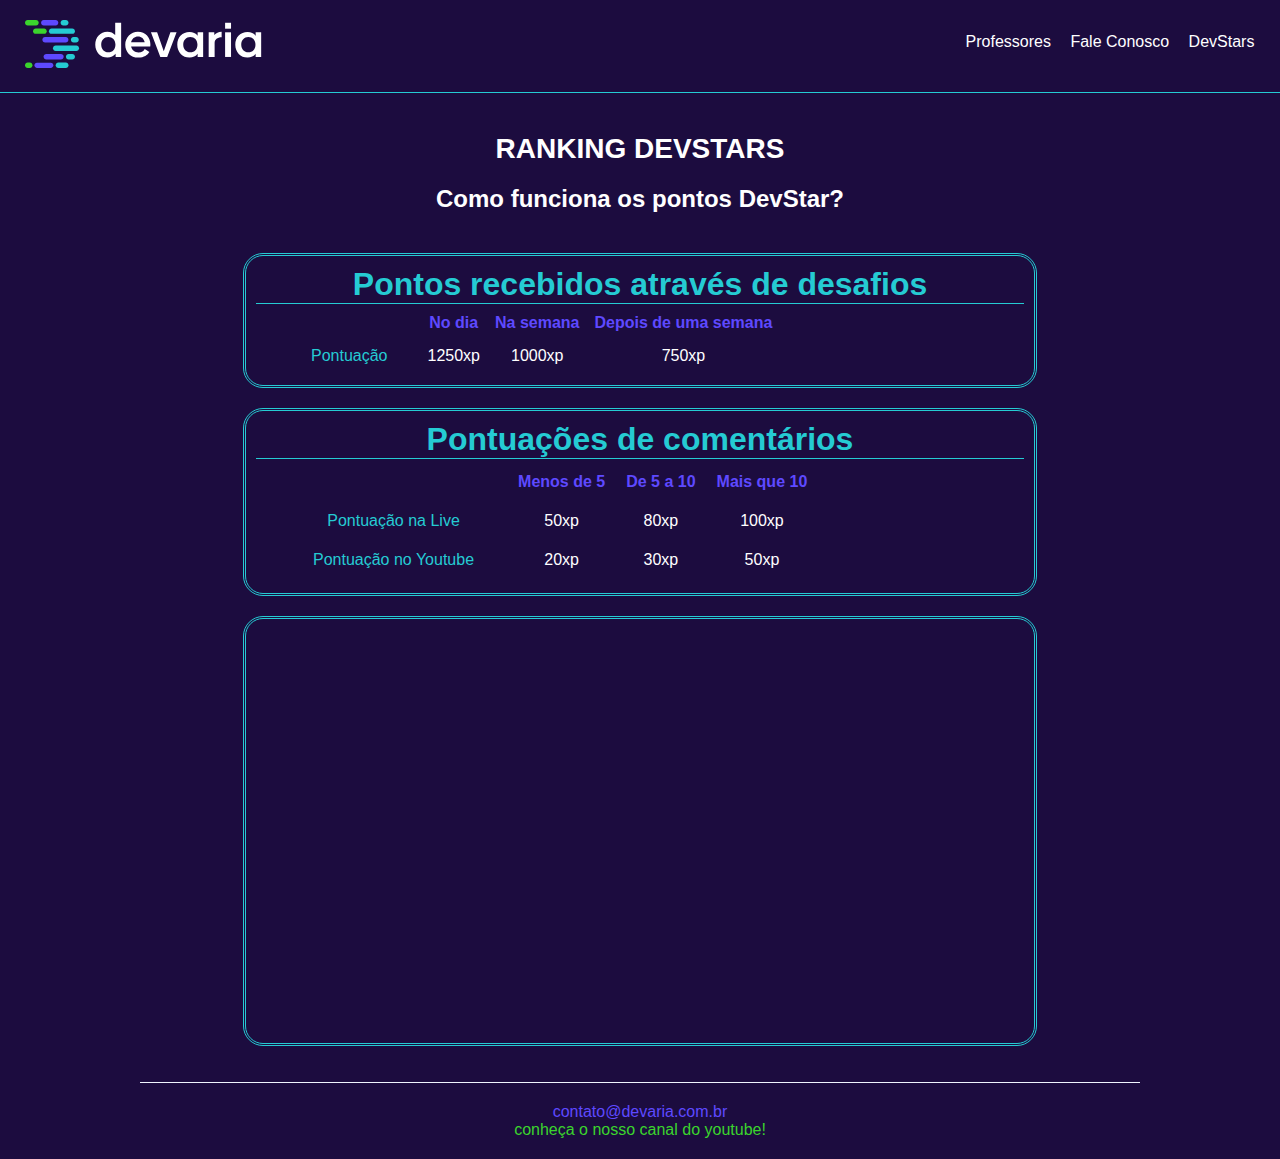
<file: DevStars.html>
<!DOCTYPE html>
<html lang="pt-BR">

<head>
    <meta charset="utf-8" />
    <title>DevStars!</title>
    <meta name="viewport" content="width=device-width, initial-scale=1.0" />
    <link rel="stylesheet" href="public/css/global.css" />
    <link rel="stylesheet" href="public/css/footer.css" />
    <link rel="stylesheet" href="public/css/header.css" />
    <link rel="stylesheet" href="public/css/dev-stars.css" />
</head>

<body>
    <header>
        <a href="index.html" class="link-logo">
            <img src="public/fotos/logoDevaria.svg" alt="Logo devaria" />
        </a>
        <nav class="menu">
            <ul>
                <li><a href="Professores.html"> Professores</a></li>
                <li><a href="FaleConosco.html">Fale Conosco</a></li>
                <li><a href="DevStars.html">DevStars</a></li>
            </ul>
        </nav>
    </header>
    <main>
        <h1 class="title text-center">Ranking Devstars</h1>

        <h2 class="sub-title-devstar text-center">Como funciona os pontos DevStar?</h2>
        <section class="section-table text-center">
            <h3 class="text-center th-config">Pontos recebidos através de desafios</h3>
            <table cellpadding="5px" cellspacing="5px">
                <thead class="thead-color">
                    <th class="ocult-char">*</th>
                    <th>No dia</th>
                    <th>Na semana</th>
                    <th>Depois de uma semana</th>
                </thead>
                <tbody>
                    <tr>
                        <td class="tbody-color">Pontuação</td>
                        <td>1250xp</td>
                        <td>1000xp</td>
                        <td>750xp</td>
                    </tr>
                </tbody>
            </table>
        </section>
        <section class="section-table text-center">
            <h3 class="text-center th-config">Pontuações de comentários</h3>
            <table class="table-config" cellpadding="7px" cellspacing="7px">
                <thead class="thead-color">
                    <th class="ocult-char">*</th>
                    <th>Menos de 5</th>
                    <th>De 5 a 10</th>
                    <th>Mais que 10</th>
                </thead>
                <tbody>
                    <tr>
                        <td class="tbody-color">Pontuação na Live</td>
                        <td>50xp</td>
                        <td>80xp</td>
                        <td>100xp</td>
                    </tr>
                    <tr>
                        <td class="tbody-color">Pontuação no Youtube</td>
                        <td>20xp</td>
                        <td>30xp</td>
                        <td>50xp</td>                        
                    </tr>
                </tbody>
            </table>
        </section>
        <section class="text-center">
            <div class="div-iframe-rank">
                <iframe id="ifreme-height" src="https://www.devaria.com.br/devstars" width="95%" height="200px" frameborder="yes" scrolling="no" ></iframe>
            </div>
        </section>
        <br>
        <br>
    </main>
    <footer>
        <section>
            <span>contato@devaria.com.br</span> <br />
            <span>Conheça o nosso canal do Youtube!</span>
        </section>
    </footer>
</body>

</html>
</file>
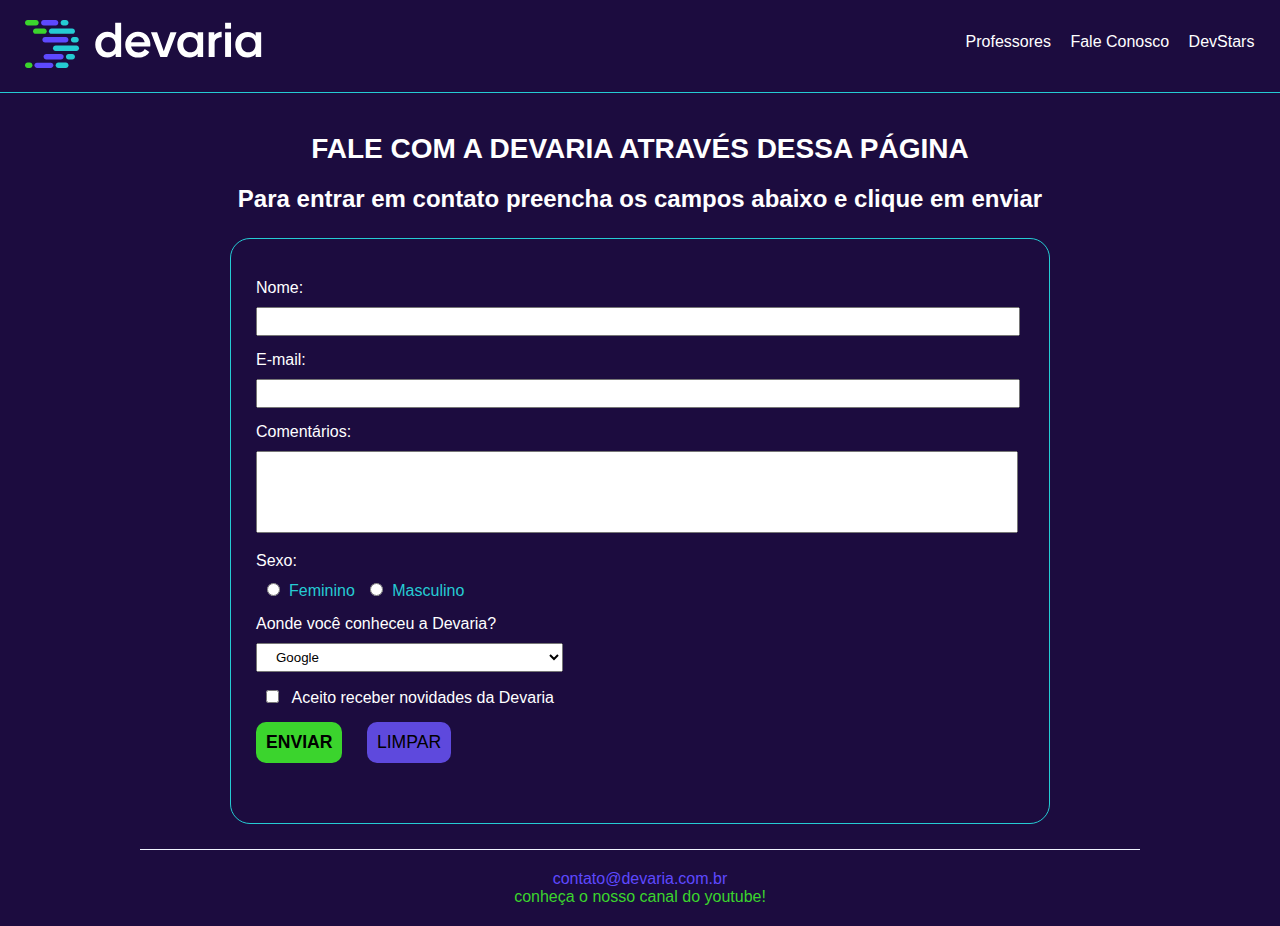
<file: faleConosco.html>
<!DOCTYPE html>
<html lang="pt-BR">

<head>
    <meta charset="utf-8" />
    <title>Fale Conosco!</title>
    <meta name="viewport" content="width=device-width, initial-scale=1.0" />
    <link rel="stylesheet" href="public/css/global.css" />
    <link rel="stylesheet" href="public/css/header.css" />
    <link rel="stylesheet" href="public/css/footer.css" />
    <link rel="stylesheet" href="public/css/fale-conosco.css" />
</head>

<body>
    <header>
        <a href="index.html" class="link-logo">
            <img src="public/fotos/logoDevaria.svg" alt="Logo devaria" />
        </a>
        <nav class="menu">
            <ul>
                <li><a href="Professores.html"> Professores</a></li>
                <li><a href="FaleConosco.html">Fale Conosco</a></li>
                <li><a href="DevStars.html">DevStars</a></li>
            </ul>
        </nav>
    </header>
    <main>
        <h1 class="title text-center">Fale com a devaria através dessa página</h1>
        <h2 class="sub-title text-center">Para entrar em contato preencha os campos abaixo e clique em enviar</h2>
        <form action="index.html" class="contact-form margin-orizontal-20px">
            <div>
                <label>Nome:</label><input type="text" name="Nome" maxlength="70" required="true" />
            </div>
            <div>
                <label>E-mail:</label><input type="text" name="Email" maxlength="150" required="true" />
            </div>
            <div>
                <label>Comentários:</label>
                <textarea name="Comentario" cols="50" rows="4" required="true"></textarea>
            </div>
            <div>
                <label>Sexo:</label>
                <input type="radio" name="Sexo" /><span>Feminino</span>
                <input type="radio" name="Sexo" /><span>Masculino</span>
            </div>
            <div>
                <label>Aonde você conheceu a Devaria?</label>
                <select name="Conheceu">
                    <option>Youtube</option>
                    <option>Amigos</option>
                    <option selected>Google</option>
                    <option>Outros</option>
                </select>
            </div>
            <div>
                <input type="checkbox" name="Aceite" />
                <span>Aceito receber novidades da Devaria</span>
            </div>
            <div>
                <input type="submit" name="Enviar" value="Enviar" />
                <input type="reset" name="Limpar" value="Limpar" />
            </div>
        </form>
    </main>
    <footer>
        <section>
            <span>contato@devaria.com.br</span> <br />
            <span>Conheça o nosso canal do Youtube!</span>
        </section>
    </footer>
</body>

</html>
</file>
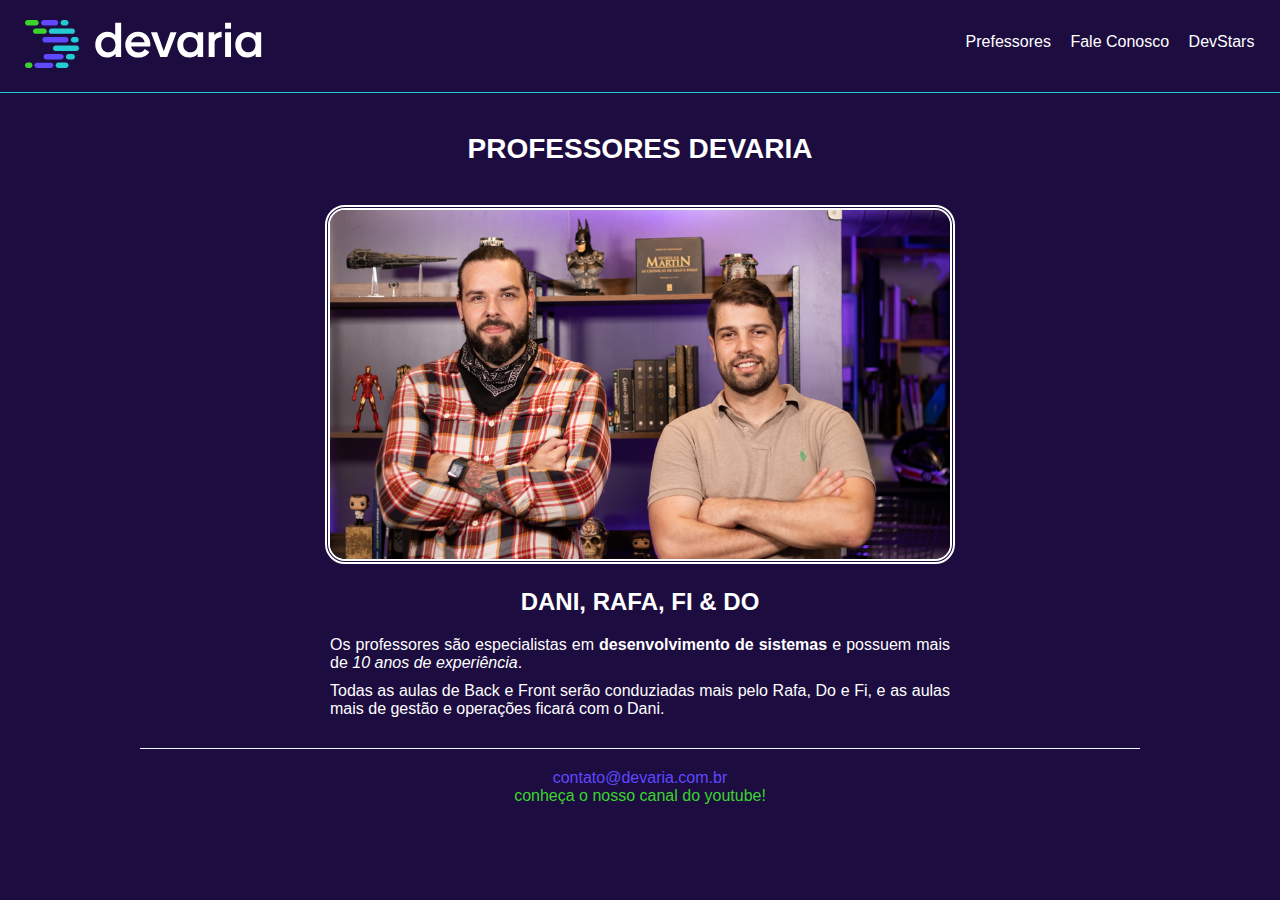
<file: professores.html>
<!DOCTYPE html>
<html lang="pt-BR">
    <head>
        <title>Professores Devaria</title>
        <meta charset="utf-8" />
        <meta name="viewport" content="width=device-width, initial-scale=1.0" />
        <link rel="stylesheet" href="public/css/global.css" />
        <link rel="stylesheet" href="public/css/footer.css" />
        <link rel="stylesheet" href="public/css/header.css" />
        <link rel="stylesheet" href="public/css/professores.css" />
    </head>
    <body>
        <header>
            <a href="index.html" class="link-logo">
                <img src="public/fotos/logoDevaria.svg" alt="Logo devaria" />
            </a>
            <nav class="menu">
                <ul>
                    <li><a href="Professores.html">Prefessores</a></li>
                    <li><a href="FaleConosco.html">Fale Conosco</a></li>
                    <li><a href="DevStars.html">DevStars</a></li>
                </ul>
            </nav>
        </header>
        <main>
            <h1 class="title text-center">Professores Devaria</h1>

            <section class="content-container">
                <div class="text-center">
                    <img class="width-50pct-desktop" src="public/fotos/fotoprofessores.png.png" alt="Professores Devaria" />
                </div>
                <article>
                    <h2 class="title text-center">Dani, Rafa, Fi & Do</h2>
                    <p class="text-justify width-50pct-desktop">
                        Os professores são especialistas em <strong>desenvolvimento de sistemas</strong> e possuem mais de <em>10 anos de experiência</em>.
                    </p>
                    <p class="text-justify width-50pct-desktop">
                        Todas as aulas de Back e Front serão conduziadas mais pelo Rafa, Do e Fi, e as aulas mais de gestão e operações ficará com o Dani.
                    </p>
                </article>
            </section>
        </main>
        <footer>
            <section>
                <span>contato@devaria.com.br</span> <br />
                <span>Conheça o nosso canal do Youtube!</span>
            </section>
        </footer>       
    </body>
</html>
</file>
<file: public/css/global.css>
/* Estilos globais do site */
html {
    height: 100%;
}

body {
    background-color: #1c0c3f;
    font-family: sans-serif;
    color: #fff;
    margin: 0;
}

.title {
    padding: 0 20px;
    font-size: 1.75em;
    text-transform: uppercase;
}

h1.title {
    margin: 40px auto 20px;
}

.text-justify {
    text-align: justify;
}

.text-center {
    text-align: center;
}

@media screen and (min-width: 992px) {
    .width-50pct-desktop{
        width: 50% !important;
    }
}

.margin-orizontal-20px {
    margin-left: 20px;
    margin-right: 20px;
}
</file>
<file: public/css/footer.css>
/*Estilos  relacionados ao rodapé*/

footer {
    text-align: center;
    border-top: 1px solid #f0f5ff;
    padding: 20px;
    width: 75%;
    margin: auto;
    text-transform: lowercase;
}

footer section span:first-child {
    color: #5e49ff;
}
footer section span:last-child {
    color: #3bd42d;
}
</file>
<file: public/css/header.css>
/* Estilos do header */

header .link-logo {
    display: block;
    padding: 20px 25px;
    border-bottom: 1px solid #25cbd3;
}

header nav ul {
    padding: 0;
    text-align: center;
}

header nav ul li {
    display: inline-block;
}

header nav ul li:not(:last-child) {
    margin-right: 15px;
}

.menu li a {
    color: #fff;
    text-decoration: none;
}

.menu li a:hover {
    color: #3bd42d;
    text-decoration: underline;
}

@media screen and (min-width: 992px) {
    header {
        position: relative;
    }

    .menu {
        position: absolute;
        right: 2%;
        top: 18%;
    }
}
</file>
<file: public/css/dev-stars.css>
/*Estilos relacionados a pagina de Devstars*/

.section-table {
    width: auto;
    border: 3px double #25cbd3;
    margin: 10px 10px;
    border-radius: 20px;
    margin-bottom: 20px;
    padding: 10px;


}
.sub-title-devstar {
    margin: 20px 20px 40px;
}

.th-config {
    font-weight: bold;
    display: block;
    border-bottom: 1px solid #25cbd3;
    font-size: 2.0em;
    width: 100%;
    margin: auto;
    color: #25cbd3;
}
 .div-iframe-rank {
    width: auto;
    margin: 30px 10px 10px;
    border: 3px double #25cbd3;
    border-radius: 20px;
 }

 .thead-color {
     color: #5e49ff;
 }

 .tbody-color {
     color: #25cbd3;
 }

 .ocult-char {
     color: #1c0c3f;
 }

@media screen and (min-width: 992px) {
    .section-table{
        width: 60%;
        margin: 20px auto;
    }

    .div-iframe-rank {
        width: 60%;
        height: auto;
        margin: auto;
        padding: 10px;    
    }
    #ifreme-height {
        height: 400px;
    }

    .thead-color,
    .tbody-color{
        padding-left: 50px;
        padding-right: 30px;
    }
}
</file>
<file: public/css/fale-conosco.css>
/*Estilos relacionados a pagina de fale conosco*/
.sub-title {
    margin: 0 20px;
}

main .contact-form > div {
    margin: 15px 0px ;
}

main .contact-form > div label {
    display: block;
    margin-bottom: 10px;
}
 main .contact-form > div input,
 main .contact-form > div select,
 main .contact-form > div textarea {
     width: 90%;
     padding: 5px 15px;
     outline-color: #3bd42d;
 }

 main .contact-form > div select {
     width: 100%;
 }

 main .contact-form > div textarea {
     resize: none;
     padding-top: 15px;
 }

 main .contact-form > div input[type="radio"],
 main .contact-form > div input[type="checkbox"] {
     width: 25px;
 }

 main .contact-form > div:nth-child(4) span {
     color: #25cbd3;
 }

 main .contact-form > div input[type="submit"],
 main .contact-form > div input[type="reset"] {
width: 100%;
margin-bottom: 20px;
border: none;
text-transform: uppercase;
border-radius: 10px;
font-size: 1.1em;
 }

 main .contact-form > div input[type="submit"] {
     background-color: #3bd42d;
     padding: 10px;
     font-weight: bold;
 }

 main .contact-form > div input[type="reset"] {
    background-color: #5e49dd;
 }

 @media screen and (min-width: 992px) {
     main .contact-form {
         width: 60%;
         border: 1px solid #25cbd3;
         border-radius: 20px;
         padding: 25px;
         margin: 25px auto;
     }

     main .contact-form > div input,
     main .contact-form > div textarea {
     width: 95%;
     }

     main .contact-form > div select {
         width: 40%;
     }
     main .contact-form > div input[type="submit"],
     main .contact-form > div input[type="reset"] {
     width: auto;
     padding: 10px;
     outline: none;
     }
     main .contact-form > div input[type="submit"] {
         margin-right: 20px;
     }
    }
</file>
<file: public/css/professores.css>
/*Estilos  referente a pagina professores*/

.content-container {
    padding: 20px;
}

.content-container > div img {
    width: 97%;
    border-radius: 20px;
    border: 5px double;
}

.content-container h2.title {
    font-size: 1.5em;
}

@media screen and (min-width: 992px) {
    .content-container article p {
        margin: 0 auto 10px;
    }
}
</file>
